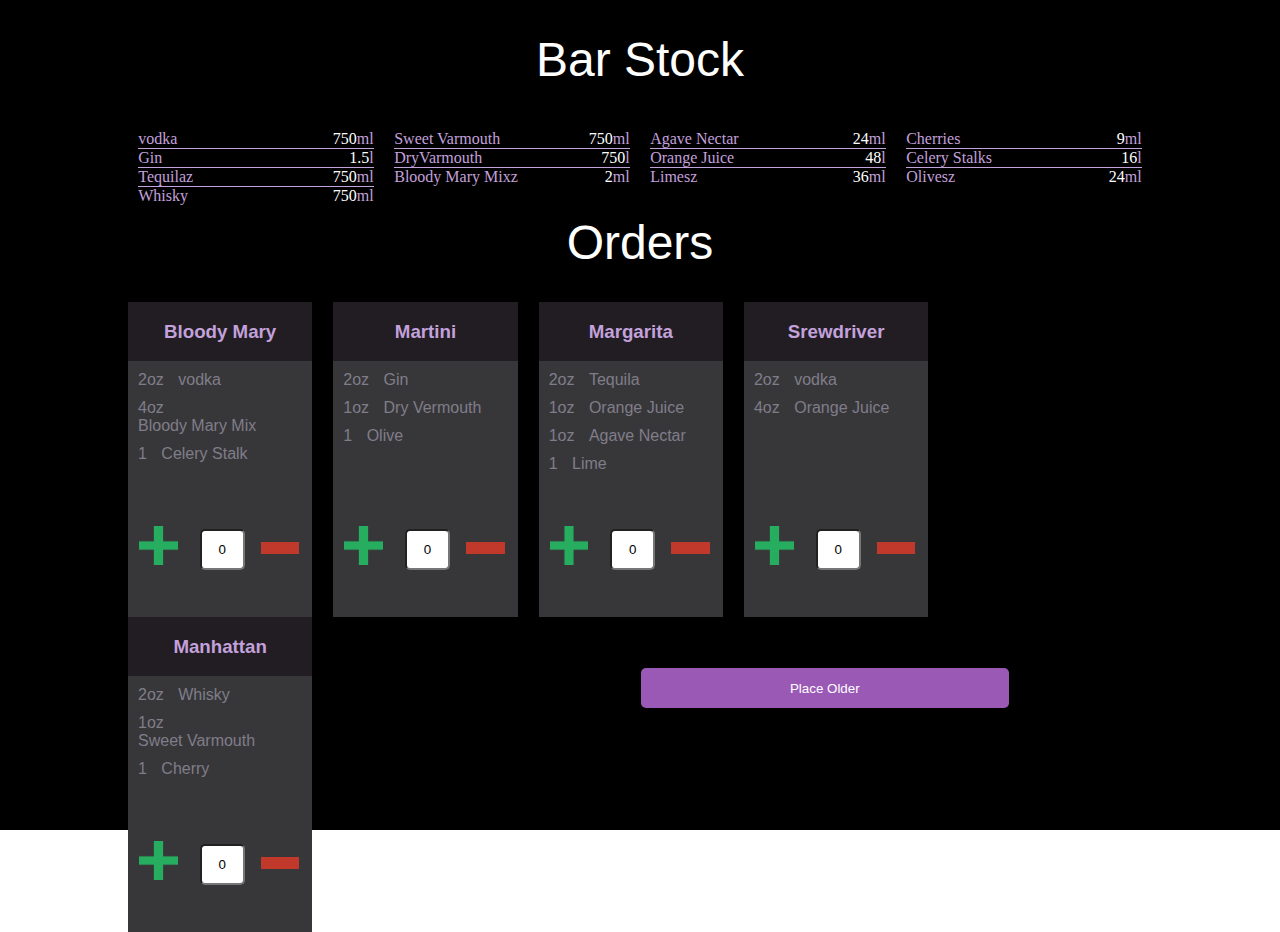
<file: index.html>
<!doctype html>
<html>
<head>
<meta charset="utf-8">
<title>Bartender_test</title>
<link rel="stylesheet" href="css/barTender_test.css">
<link rel="stylesheet" href="https://www.google.com/fonts#QuickUsePlace:quickUse/Family:Source+Sans+Pro">
<script src="http://ajax.googleapis.com/ajax/libs/jquery/1.11.1/jquery.min.js"></script>
<script type="text/javascript" src="js/script.js"></script>
</head>
<body>
	<div id="barTender_wrapper">
    	<section id="barTender_section">
        	<header id="barTender_header">
            	<h1>Bar Stock</h1>
            </header>
            <nav>
            	
            </nav>
            <div id="barTender_content">
            	<h1>Orders</h1>
                <div id="barTender_content_container">
                	<div class="barTender_container_box">
                    	<div class="barTender_container_box_header">
                        	<h3>Bloody Mary</h3>
                        </div>
                        <div class="ingr barTender_container_box_content">
                        	<ul>
                            	<li class="contains0">2oz</li>
                                <li class="vodka">vodka</li>
                            </ul>
                            <ul>
                            	<li class="contains1">4oz</li>
                                <li class="Bloody_Mary_Mix">Bloody Mary Mix</li>
                            </ul>
                            <ul>
                            	<li class="contains2">1</li>
                                <li class="Celery_Stalk">Celery Stalk</li>
                            </ul>
                        </div>
                        <div class="barTender_container_box_icons">
                        	<div><img class="plus" src="assets/plus.png"></div>
                        	<div><input class="input" type="text" value="0"></div>
                            <div><img class="minus" src="assets/minus.png"></div>
                        </div>
                    </div>
                    <div class="barTender_container_box">
                    	<div class="barTender_container_box_header">
                        	<h3>Martini</h3>
                        </div>
                        <div class="ingr barTender_container_box_content">
                        	<ul>
                            	<li class="contains0">2oz</li>
                                <li class="Gin">Gin</li>
                            </ul>
                            <ul>
                            	<li class="contains1">1oz</li>
                                <li class="Dry_Vermouth">Dry Vermouth</li>
                            </ul>
                            <ul>
                            	<li class="contains2">1</li>
                                <li class="Olive">Olive</li>
                            </ul>
                        </div>
                        <div class="barTender_container_box_icons">
                        	<div><img class="plus" src="assets/plus.png"></div>
                        	<div><input class="input" type="text" value="0"></div>
                            <div><img class="minus" src="assets/minus.png"></div>
                        </div>
                    </div>
                    <div class="barTender_container_box">
                    	<div class="barTender_container_box_header">
                        	<h3>Margarita</h3>
                        </div>
                        <div class="ingr barTender_container_box_content">
                        	<ul>
                            	<li class="contains0">2oz</li>
                                <li class="Tequila">Tequila</li>
                            </ul>
                            <ul>
                            	<li class="contains1">1oz</li>
                                <li class="Orange_Juice">Orange Juice</li>
                            </ul>
                            <ul>
                            	<li class="contains2">1oz</li>
                                <li class="Agave_Nectar">Agave Nectar</li>
                            </ul>
                            <ul>
                            	<li class="contains3">1</li>
                                <li class="lime">Lime</li>
                            </ul>
                        </div>
                        <div class="barTender_container_box_icons">
                        	<div><img class="plus" src="assets/plus.png"></div>
                        	<div><input class="input" type="text" value="0"></div>
                            <div><img class="minus" src="assets/minus.png"></div>
                        </div>
                    </div>
                    <div class="barTender_container_box">
                    	<div class="barTender_container_box_header">
                        	<h3>Srewdriver</h3>
                        </div>
                        <div class="ingr barTender_container_box_content">
                        	<ul>
                            	<li class="contains0">2oz</li>
                                <li class="vodka">vodka</li>
                            </ul>
                            <ul>
                            	<li class="contains1">4oz</li>
                                <li class="Orange_Juice">Orange Juice</li>
                            </ul>
                        </div>
                        <div class="barTender_container_box_icons">
                        	<div><img class="plus" src="assets/plus.png"></div>
                        	<div><input class="input" type="text" value="0"></div>
                            <div><img class="minus" src="assets/minus.png"></div>
                        </div>
                    </div>
                    <div class="barTender_container_box">
                    	<div class="barTender_container_box_header">
                        	<h3>Manhattan</h3>
                        </div>
                        <div class="ingr barTender_container_box_content">
                        	<ul>
                            	<li class="contains0">2oz</li>
                                <li class="Whisky">Whisky</li>
                            </ul>
                            <ul>
                            	<li class="contains1">1oz</li>
                                <li class="Sweet">Sweet Varmouth</li>
                            </ul>
                            <ul>
                            	<li class="contains2">1</li>
                                <li class="cherry">Cherry</li>
                            </ul>
                        </div>
                        <div class="barTender_container_box_icons">
                        	<div><img class="plus" src="assets/plus.png"></div>
                        	<div><input class="input" type="text" value="0"></div>
                            <div><img class="minus" src="assets/minus.png"></div>
                        </div>
                    </div>
                </div>
            </div>
            <footer id="barTender_footer">
            	
                	<button class="barTender_footer_button">Place Older</button>
                
            </footer>
        </section>
    </div>
</body>
</html>
</file>
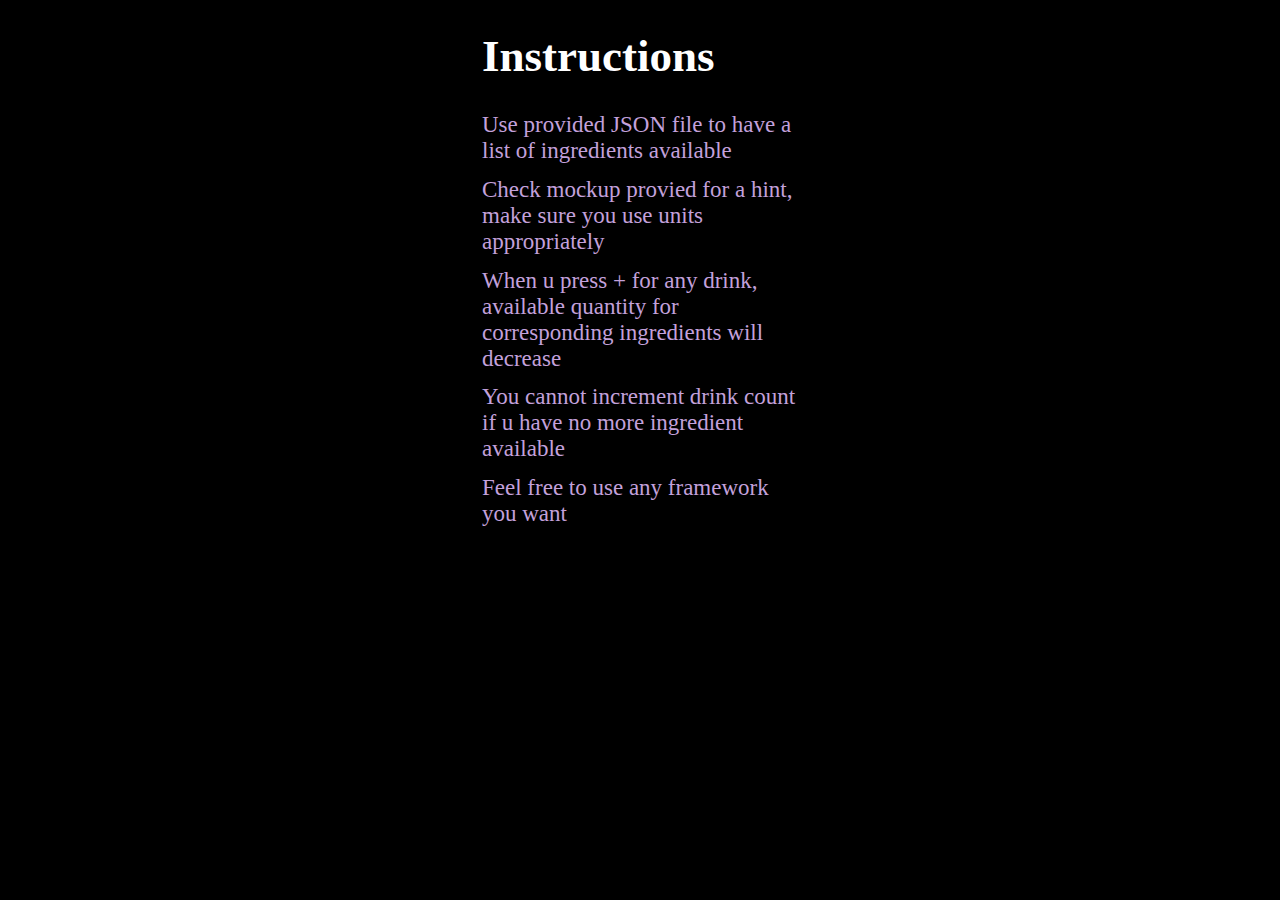
<file: instructions.html>
<!doctype html>
<html>
<head>
<meta charset="utf-8">
<title>Bartender_test</title>
<script src="http://ajax.googleapis.com/ajax/libs/jquery/1.11.1/jquery.min.js"></script>
<script type="text/javascript" src="js/script.js"></script>
<link href="css/summary_test.css" rel="stylesheet" type="text/css">
</head>
<body>
<div class="container">
    <h1>Instructions</h1>
    <ul>
    <li>Use provided JSON file to have a list of ingredients available</li>
    <li>Check mockup provied for a hint, make sure you use units appropriately</li>
    <li>When u press + for any drink, available quantity for corresponding ingredients will decrease</li>
    <li>You cannot increment drink count if u have no more ingredient available</li>
    <li>Feel free to use any framework you want</li>

    </ul>
</div>

</body>
</html>
</file>
<file: css/barTender_test.css>
@charset "utf-8";
/* CSS Document */
body{margin:0;padding:0;font-family: 'Source Sans Pro', sans-serif;font-weight:400;}
.ing{float: left!important;color:white!important;}
#barTender_wrapper{width:100%;min-height:830px;background-color:#000000;}
		/*---------------------Main Section--------------------------------------*/
#barTender_section{width:80%;margin:0 auto;}
		/*---------------------Header--------------------------------------*/
#barTender_header{width:100%;min-height:12.3%;text-align:center;float:left;}
#barTender_header h1{font-size:48px;font-weight:200;color:#ffffff;}
nav{width:100%;color:#FFF;}
.barTender_ul{margin:0;padding:0;width:23%;float:left;margin:1%;}
.barTender_ul li{list-style:none;width:100%;display:block;border-bottom: 1px solid #c3a1db;}
.barTender_ul li:last-child{border-bottom:none;}
.barTender_ul li a{font-family:Myriad Pro;color:#c3a1db;text-decoration:none;}
.barTender_ul li a span{color:#fff;float:right;}
.barTender_ul li a span span{color:#c3a1db;}
		/*---------------------Content--------------------------------------*/
#barTender_content{width:100%;height:13%;clear:both;}
#barTender_content h1{font-size:48px;font-weight:200;color:#ffffff;text-align:center;}
#barTender_content_container{width:100%;height:46%;}
.barTender_container_box{width:18%;min-height:315px;background-color:#37373a;margin-right:21px;float:left;}
.barTender_container_box_header{width:100%;height:8%;background-color:#211d23;float:left;}
.barTender_container_box_header h3{color:#c3a1db;text-align:center;}
.barTender_container_box_content{width:100%;min-height:155px;float:left;}
.barTender_container_box_content ul{margin:10px;padding:0;}
.barTender_container_box_content ul li{display:inline-block;color:#807d89;margin-right:10px;}
.barTender_container_box_icons{width:100%;float:left;height:60px;}
.barTender_container_box_icons div{width: 31%;height: inherit;line-height:45px;float: left;margin: 0 1%;box-sizing: border-box;padding: 5%;}
.barTender_container_box_icons div input{width:95%;border-radius:5px;height:35px;background-color:#FFF;text-align:center;}
.barTender_container_box_icons div img{width:100%;height:auto;}
		/*---------------------Footer--------------------------------------*/
#barTender_footer{width:100%;height:17.8%;}
.barTender_footer_button{border:0;width:36%;min-height:40px;text-align:center;margin-top:5%;margin-left:30%;border-radius:5px;background-color:#9b59b6;color:#fff;float:left;}
.barTender_footer_button .btn{padding:10px;color:#fff;background-color:#9b59b6;font-size:20px;border:none;}
	
		/*---------------------Tablet View--------------------------------------*/
@media only screen and (max-width:768px){
#barTender_wrapper{width:100%;min-height:1280px;background-color:#000000;}
.barTender_ul{margin:0;padding:0;width:48%;float:left;margin:0 1%;}
.barTender_ul li{list-style:none;width:100%;display:block;border-bottom: 1px solid #c3a1db;}
.barTender_ul li:last-child{border-bottom:none;}
.barTender_container_box{width:29%;min-height:315px;background-color:#37373a;margin-right:21px;margin-bottom:20px;float:left;}
.barTender_footer_button{width:98%;min-height:40px;text-align:center;margin-top:5%;margin-left:0px;border-radius:5px;background-color:#9b59b6;color:#fff;float:left;}
nav div{ float:left; width:50%;}
.barTender_ul{clear:both; width:90%;}
.barTender_ul li:last-child{border-bottom:1px solid #c3a1db;}
nav div ul:last-child li:last-child{border-bottom:none;}
}
		/*---------------------Phone View--------------------------------------*/
@media only screen and (max-width:320px){
#barTender_wrapper{width:100%;height:2340px;background-color:#000000;overflow:hidden;}
.barTender_ul{margin:0;padding:0;width:99%;float:left;margin:1%;}
.barTender_container_box{width:99%;min-height:315px;background-color:#37373a;margin-right:21px;float:left;}
#barTender_footer{width:100%;height:17.8%;}
.barTender_footer_button{width:99%;min-height:40px;text-align:center;margin-top:5%;border-radius:5px;background-color:#9b59b6;color:#fff;float:left;}
nav div{float: left;width: 95%;}
.barTender_ul li:last-child{border-bottom:1px solid #c3a1db;}
nav div:first-child ul li:last-child{border-bottom:1px solid #c3a1db;}
}
</file>
<file: css/summary_test.css>
body
{
background-color:#000000;
color:#c3a1db;

}
ul
{
    list-style: none;
    padding: 0;
}
.container{
    margin:0 auto;
    width:25%;
}
.qty
{
    float: left;
  color:white;
     margin-right: 53px;
}

h1 {
    color: white;
    font-size: 45px;
}
li {
    font-size: 23px;
    margin:4% 0 0;
}
.amt
{
    color:white;
    float: left;
    font-size: 23px;
    margin-right: 53px;
}
.tot
{
    font-size: 23px;
}

hr {
    margin: 9% 0 0;
    width: 220px;
}
</file>
